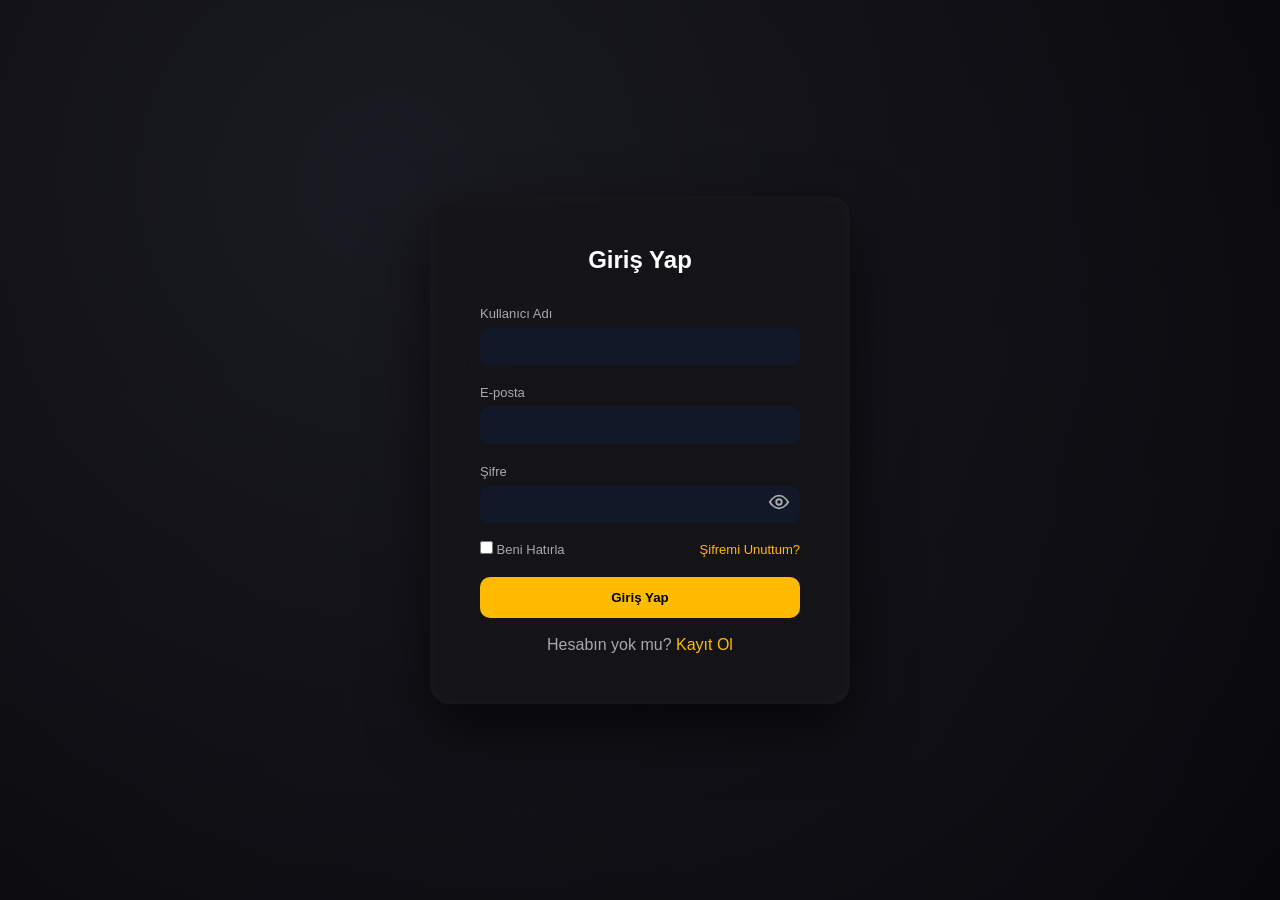
<file: index.html>
<!DOCTYPE html>
<html lang="tr">
<head>
  <meta charset="UTF-8">
  <title>Giriş Yap</title>
  <link rel="stylesheet" href="style.css">
</head>
<body>

<div class="background"></div>

<div class="login-container">
  <div class="login-box">

    <h2 id="formTitle">Giriş Yap</h2>

    <form id="loginForm" >

      <div class="input-group">
        <label>Kullanıcı Adı</label>
        <input type="text" id="username" required>
      </div>

      <div class="input-group">
        <label>E-posta</label>
        <input type="email" id="email" required>
      </div>

      <div class="input-group password-group">
        <label>Şifre</label>
        <div class="password-wrapper">
          <input type="password" id="password" required>
          <span id="togglePassword" class="eye-icon">
            <svg id="eyeOpen" viewBox="0 0 24 24">
                <path d="M12 5C6 5 2 12 2 12s4 7 10 7 10-7 10-7-4-7-10-7z"/>
                <circle cx="12" cy="12" r="3"/>
            </svg>

            <svg id="eyeClosed" viewBox="0 0 24 24">
                <path d="M2 2l20 20"/>
                <path d="M12 5C6 5 2 12 2 12s4 7 10 7c2.5 0 4.7-1 6.5-2.5"/>
            </svg>
        </span>
        </div>
      </div>

      <div class="extra-options">
        <label>
          <input type="checkbox"> Beni Hatırla
        </label>
        <span class="forgot">Şifremi Unuttum?</span>
      </div>

      <button type="submit">Giriş Yap</button>

      <p class="signup-text">
        Hesabın yok mu? <span id="goRegister">Kayıt Ol</span>
      </p>

    </form>

    <form id="registerForm" class="hidden">

  

  <div class="input-group">
    <label>Kullanıcı Adı</label>
    <input type="text" id="regUsername" required>
  </div>

  <div class="input-group">
    <label>E-posta</label>
    <input type="email" id="regEmail" required>
  </div>

  <div class="input-group password-group">
    <label>Şifre</label>
    <div class="password-wrapper">
      <input type="password" id="regPassword" required>
    </div>
  </div>

  <div class="input-group password-group">
    <label>Şifre Tekrar</label>
    <div class="password-wrapper">
      <input type="password" id="regPassword2" required>
    </div>
  </div>

  <button type="submit">Kayıt Ol</button>

  <p class="signup-text">
    Zaten hesabın var mı? <span id="goLogin">Giriş Yap</span>
  </p>

</form>
    

  </div>
</div>

<script src="deneme1.js"></script>
</body>
</html>
</file>
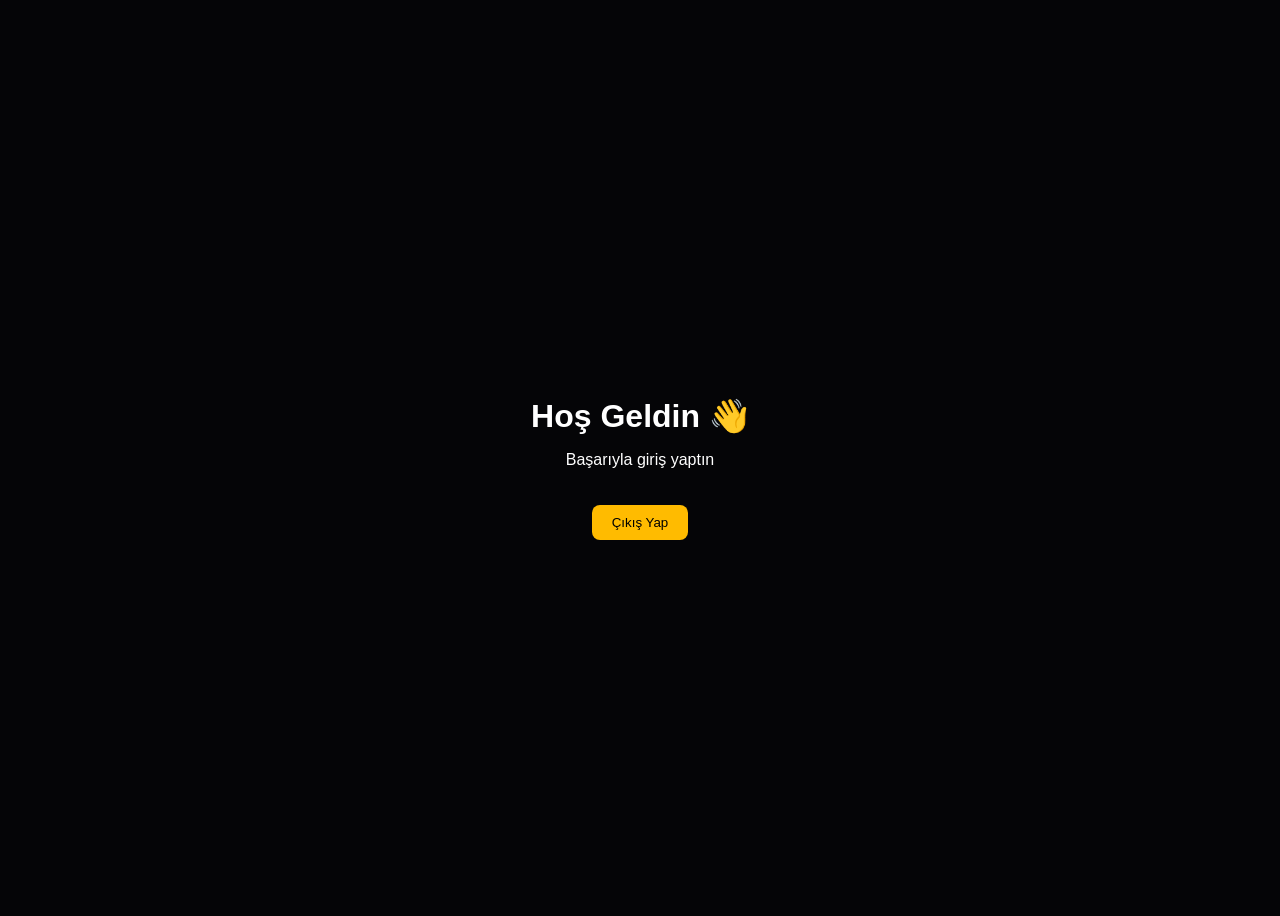
<file: dashboard.html>
<!DOCTYPE html>
<html lang="tr">
<head>
  <meta charset="UTF-8">
  <title>Panel</title>
  <style>
    body {
      background: #050507;
      color: white;
      display: flex;
      justify-content: center;
      align-items: center;
      height: 100vh;
      font-family: Arial;
    }

    .panel {
      text-align: center;
    }

    h1 {
      margin-bottom: 10px;
    }

    button {
      margin-top: 20px;
      padding: 10px 20px;
      border: none;
      background: #ffbb00;
      border-radius: 8px;
      cursor: pointer;
    }
  </style>
</head>
<body>

<div class="panel">
  <h1>Hoş Geldin 👋</h1>
  <p>Başarıyla giriş yaptın</p>
  <button onclick="logout()">Çıkış Yap</button>
</div>


<script>
function logout(){
  window.location.href = "index.html";
}
</script>

</body>
</html>
</file>
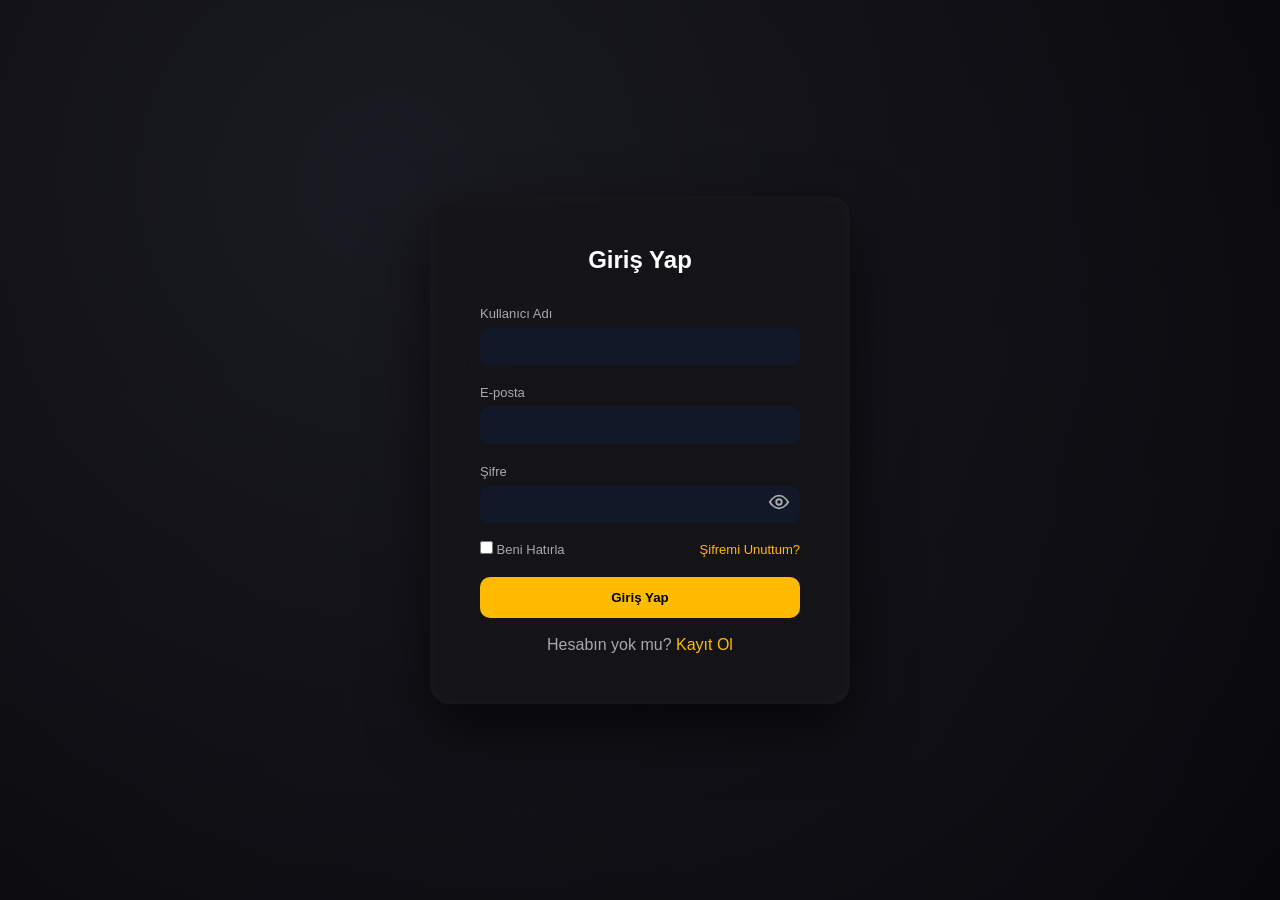
<file: Deneme1.html>
<!DOCTYPE html>
<html lang="tr">
<head>
  <meta charset="UTF-8">
  <title>Giriş Yap</title>
  <link rel="stylesheet" href="Style.css">
</head>
<body>

<div class="background"></div>

<div class="login-container">
  <div class="login-box">

    <h2 id="formTitle">Giriş Yap</h2>

    <form id="loginForm" >

      <div class="input-group">
        <label>Kullanıcı Adı</label>
        <input type="text" id="username" required>
      </div>

      <div class="input-group">
        <label>E-posta</label>
        <input type="email" id="email" required>
      </div>

      <div class="input-group password-group">
        <label>Şifre</label>
        <div class="password-wrapper">
          <input type="password" id="password" required>
          <span id="togglePassword" class="eye-icon">
            <svg id="eyeOpen" viewBox="0 0 24 24">
                <path d="M12 5C6 5 2 12 2 12s4 7 10 7 10-7 10-7-4-7-10-7z"/>
                <circle cx="12" cy="12" r="3"/>
            </svg>

            <svg id="eyeClosed" viewBox="0 0 24 24">
                <path d="M2 2l20 20"/>
                <path d="M12 5C6 5 2 12 2 12s4 7 10 7c2.5 0 4.7-1 6.5-2.5"/>
            </svg>
        </span>
        </div>
      </div>

      <div class="extra-options">
        <label>
          <input type="checkbox"> Beni Hatırla
        </label>
        <span class="forgot">Şifremi Unuttum?</span>
      </div>

      <button type="submit">Giriş Yap</button>

      <p class="signup-text">
        Hesabın yok mu? <span id="goRegister">Kayıt Ol</span>
      </p>

    </form>

    <form id="registerForm" class="hidden">

  

  <div class="input-group">
    <label>Kullanıcı Adı</label>
    <input type="text" id="regUsername" required>
  </div>

  <div class="input-group">
    <label>E-posta</label>
    <input type="email" id="regEmail" required>
  </div>

  <div class="input-group password-group">
    <label>Şifre</label>
    <div class="password-wrapper">
      <input type="password" id="regPassword" required>
    </div>
  </div>

  <div class="input-group password-group">
    <label>Şifre Tekrar</label>
    <div class="password-wrapper">
      <input type="password" id="regPassword2" required>
    </div>
  </div>

  <button type="submit">Kayıt Ol</button>

  <p class="signup-text">
    Zaten hesabın var mı? <span id="goLogin">Giriş Yap</span>
  </p>

</form>
    

  </div>
</div>

<script src="Deneme1.js"></script>
</body>
</html>
</file>
<file: style.css>
* {
  margin: 0;
  padding: 0;
  box-sizing: border-box;
  font-family: Arial;
}

body {
  height: 100vh;
  background: #050507;
  overflow: hidden;
}

/* ARKA PLAN */
.background {
  position: absolute;
  width: 100%;
  height: 100%;
  background: radial-gradient(circle at 30% 20%, #1a1a22, transparent),
              radial-gradient(circle at 70% 80%, #0a0a0f, transparent),
              #050507;
}

/* ORTA */
.login-container {
  position: relative;
  height: 100%;
  display: flex;
  justify-content: center;
  align-items: center;
}

/* KUTU */
.login-box {
  background: rgba(20, 20, 25, 0.9);
  backdrop-filter: blur(20px);
  padding: 50px;
  border-radius: 20px;
  width: 420px;
  min-height: 480px;

  box-shadow: 
    0 25px 60px rgba(0,0,0,0.6),
    inset 0 0 20px rgba(255,255,255,0.03);
}

.login-box h2 {
  text-align: center;
  margin-bottom: 30px;
  color: white;
}

/* INPUT */
.input-group {
  margin-bottom: 18px;
}

.input-group label {
  color: #aaa;
  font-size: 13px;
}

.input-group input {
  width: 100%;
  padding: 11px;
  margin-top: 6px;
  border: none;
  border-radius: 8px;
  background: #111827;
  color: white;
  outline: none;
  transition: 0.2s;
}

.input-group input:focus {
  box-shadow: 0 0 0 2px #ffbb00;
}

/* ŞİFRE */
.password-wrapper {
  position: relative;
}

.password-wrapper input {
  padding-right: 40px;
}

#togglePassword {
  position: absolute;
  right: 10px;
  top: 50%;
  transform: translateY(-50%);
  cursor: pointer;
  color: #aaa;
}

.eye-icon {
  position: absolute;
  right: 10px;
  top: 50%;
  transform: translateY(-50%);
  cursor: pointer;
  width: 22px;
  height: 22px;
}

.eye-icon svg {
  width: 100%;
  height: 100%;
  fill: none;
  stroke: #aaa;
  stroke-width: 2;
}

/* kapalı göz başta gizli */
#eyeClosed {
  display: none;
}

/* EXTRA */
.extra-options {
  display: flex;
  justify-content: space-between;
  align-items: center;
  margin-bottom: 20px;
  font-size: 13px;
  color: #aaa;
}

.forgot {
  cursor: pointer;
  color: #ffbb00;
}

/* BUTTON */
button {
  width: 100%;
  padding: 13px;
  background: #ffbb00;
  border: none;
  border-radius: 10px;
  font-weight: bold;
  cursor: pointer;
  transition: 0.3s;
}

button:hover {
  background: #ffaa00;
}

/* ALT YAZI */
.signup-text {
  margin-top: 18px;
  text-align: center;
  color: #aaa;
}

.signup-text span {
  color: #ffbb00;
  cursor: pointer;
}

.hidden {
  display: none;
}
</file>
<file: Style.css>
* {
  margin: 0;
  padding: 0;
  box-sizing: border-box;
  font-family: Arial;
}

body {
  height: 100vh;
  background: #050507;
  overflow: hidden;
}

/* ARKA PLAN */
.background {
  position: absolute;
  width: 100%;
  height: 100%;
  background: radial-gradient(circle at 30% 20%, #1a1a22, transparent),
              radial-gradient(circle at 70% 80%, #0a0a0f, transparent),
              #050507;
}

/* ORTA */
.login-container {
  position: relative;
  height: 100%;
  display: flex;
  justify-content: center;
  align-items: center;
}

/* KUTU */
.login-box {
  background: rgba(20, 20, 25, 0.9);
  backdrop-filter: blur(20px);
  padding: 50px;
  border-radius: 20px;
  width: 420px;
  min-height: 480px;

  box-shadow: 
    0 25px 60px rgba(0,0,0,0.6),
    inset 0 0 20px rgba(255,255,255,0.03);
}

.login-box h2 {
  text-align: center;
  margin-bottom: 30px;
  color: white;
}

/* INPUT */
.input-group {
  margin-bottom: 18px;
}

.input-group label {
  color: #aaa;
  font-size: 13px;
}

.input-group input {
  width: 100%;
  padding: 11px;
  margin-top: 6px;
  border: none;
  border-radius: 8px;
  background: #111827;
  color: white;
  outline: none;
  transition: 0.2s;
}

.input-group input:focus {
  box-shadow: 0 0 0 2px #ffbb00;
}

/* ŞİFRE */
.password-wrapper {
  position: relative;
}

.password-wrapper input {
  padding-right: 40px;
}

#togglePassword {
  position: absolute;
  right: 10px;
  top: 50%;
  transform: translateY(-50%);
  cursor: pointer;
  color: #aaa;
}

.eye-icon {
  position: absolute;
  right: 10px;
  top: 50%;
  transform: translateY(-50%);
  cursor: pointer;
  width: 22px;
  height: 22px;
}

.eye-icon svg {
  width: 100%;
  height: 100%;
  fill: none;
  stroke: #aaa;
  stroke-width: 2;
}

/* kapalı göz başta gizli */
#eyeClosed {
  display: none;
}

/* EXTRA */
.extra-options {
  display: flex;
  justify-content: space-between;
  align-items: center;
  margin-bottom: 20px;
  font-size: 13px;
  color: #aaa;
}

.forgot {
  cursor: pointer;
  color: #ffbb00;
}

/* BUTTON */
button {
  width: 100%;
  padding: 13px;
  background: #ffbb00;
  border: none;
  border-radius: 10px;
  font-weight: bold;
  cursor: pointer;
  transition: 0.3s;
}

button:hover {
  background: #ffaa00;
}

/* ALT YAZI */
.signup-text {
  margin-top: 18px;
  text-align: center;
  color: #aaa;
}

.signup-text span {
  color: #ffbb00;
  cursor: pointer;
}

.hidden {
  display: none;
}
</file>
